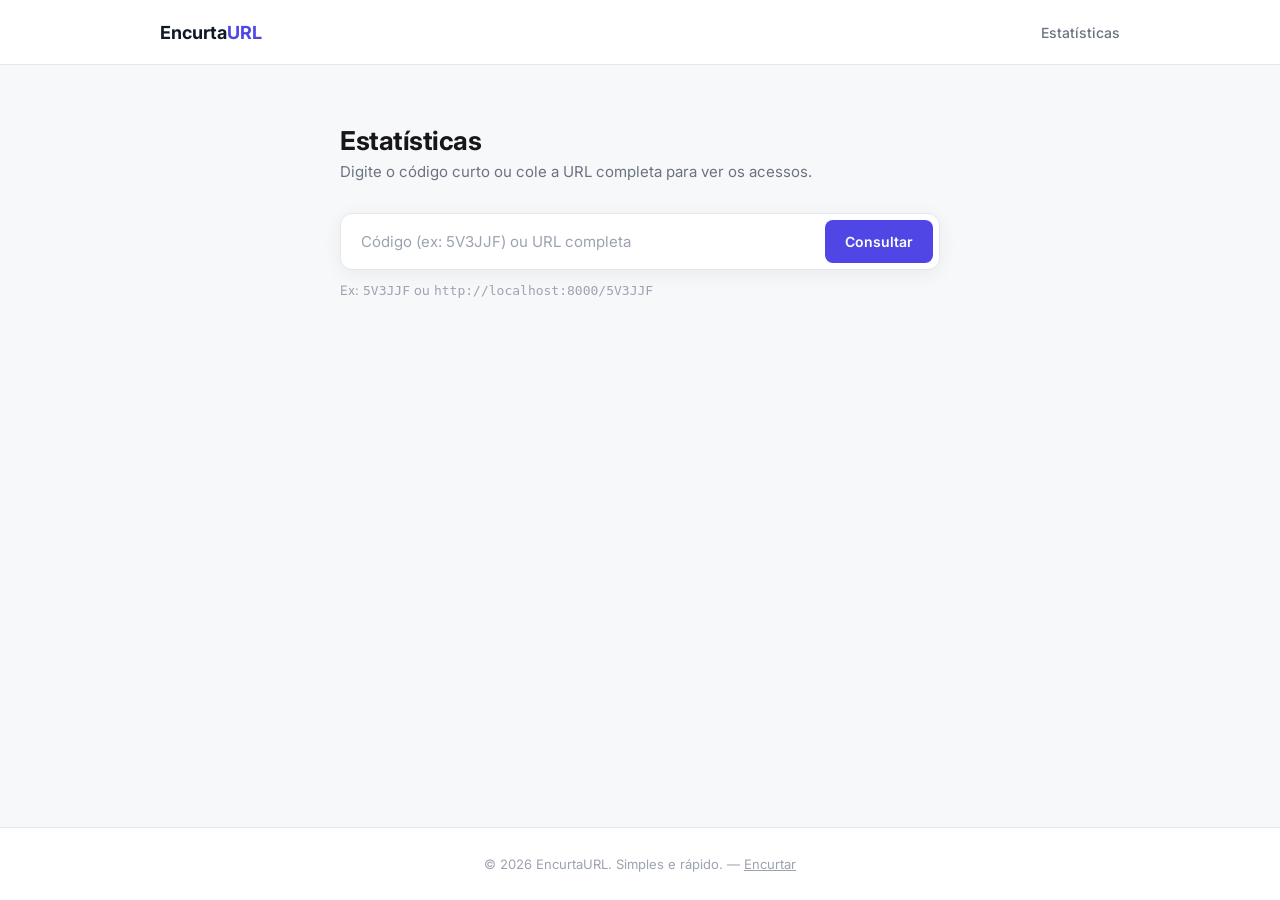
<file: frontend/admin.html>
<!DOCTYPE html>
<html lang="pt-BR">

<head>
    <meta charset="UTF-8">
    <meta name="viewport" content="width=device-width, initial-scale=1.0">
    <title>EncurtaURL — Estatísticas</title>
    <meta name="description" content="Consulte as estatísticas de acessos dos seus links encurtados.">
    <link rel="preconnect" href="https://fonts.googleapis.com">
    <link rel="preconnect" href="https://fonts.gstatic.com" crossorigin>
    <link href="https://fonts.googleapis.com/css2?family=Inter:wght@400;500;600;700&display=swap" rel="stylesheet">

    <style>
        * {
            margin: 0;
            padding: 0;
            box-sizing: border-box;
        }

        body {
            font-family: "Inter", Arial, Helvetica, sans-serif;
            background: #f7f8fa;
            color: #171717;
            min-height: 100vh;
            display: flex;
            flex-direction: column;
            -webkit-font-smoothing: antialiased;
        }

        header {
            width: 100%;
            border-bottom: 1px solid #e5e7eb;
            background: #ffffff;
        }

        nav {
            max-width: 1000px;
            margin: 0 auto;
            height: 64px;
            display: flex;
            align-items: center;
            justify-content: space-between;
            padding: 0 20px;
        }

        .logo {
            font-size: 18px;
            font-weight: 700;
            color: #111827;
            text-decoration: none;
        }

        .logo span {
            color: #4f46e5;
        }

        .nav-link {
            text-decoration: none;
            color: #6b7280;
            font-size: 14px;
            font-weight: 500;
            transition: color 0.15s;
        }

        .nav-link:hover {
            color: #111827;
        }

        main {
            flex: 1;
            max-width: 640px;
            width: 100%;
            margin: 0 auto;
            padding: 60px 20px;
        }

        h1 {
            font-size: 26px;
            font-weight: 700;
            letter-spacing: -0.5px;
            margin-bottom: 6px;
        }

        .subtitle {
            color: #6b7280;
            font-size: 15px;
            margin-bottom: 32px;
        }

        /* Formulário de busca */
        .search-form {
            display: flex;
            gap: 8px;
            background: #ffffff;
            padding: 6px;
            border: 1px solid #e5e7eb;
            border-radius: 12px;
            box-shadow: 0 4px 20px rgba(0, 0, 0, 0.06);
            margin-bottom: 12px;
        }

        .search-form input {
            flex: 1;
            min-width: 0;
            border: none;
            outline: none;
            padding: 12px 14px;
            font-size: 15px;
            font-family: inherit;
            color: #111827;
            background: transparent;
        }

        .search-form input::placeholder {
            color: #9ca3af;
        }

        .search-form button {
            border: none;
            background: #4f46e5;
            color: #fff;
            padding: 0 20px;
            border-radius: 8px;
            font-size: 14px;
            font-weight: 600;
            font-family: inherit;
            cursor: pointer;
            transition: background 0.15s;
            white-space: nowrap;
            display: flex;
            align-items: center;
            gap: 6px;
        }

        .search-form button:hover:not(:disabled) {
            background: #4338ca;
        }

        .search-form button:disabled {
            opacity: 0.7;
            cursor: not-allowed;
        }

        .spinner {
            display: none;
            width: 14px;
            height: 14px;
            border: 2px solid rgba(255,255,255,0.4);
            border-top-color: #fff;
            border-radius: 50%;
            animation: spin 0.7s linear infinite;
        }

        @keyframes spin { to { transform: rotate(360deg); } }

        /* Erro */
        .error-msg {
            display: none;
            margin-bottom: 16px;
            padding: 11px 14px;
            background: #fef2f2;
            border: 1px solid #fecaca;
            border-radius: 8px;
            color: #b91c1c;
            font-size: 14px;
        }

        /* Painel de resultado */
        .stats-panel {
            display: none;
            background: #ffffff;
            border: 1px solid #e5e7eb;
            border-radius: 12px;
            overflow: hidden;
            margin-top: 4px;
        }

        .panel-header {
            padding: 16px 20px;
            border-bottom: 1px solid #f3f4f6;
        }

        .panel-code {
            font-size: 13px;
            color: #6b7280;
            margin-bottom: 4px;
        }

        .panel-url {
            font-size: 14px;
            color: #374151;
            word-break: break-all;
        }

        .panel-url a {
            color: #4f46e5;
            text-decoration: none;
        }

        .panel-url a:hover {
            text-decoration: underline;
        }

        .stats-grid {
            display: grid;
            grid-template-columns: 1fr 1fr;
            border-top: 1px solid #f3f4f6;
        }

        .stat-item {
            padding: 20px;
            text-align: center;
        }

        .stat-item:first-child {
            border-right: 1px solid #f3f4f6;
        }

        .stat-value {
            font-size: 28px;
            font-weight: 700;
            color: #111827;
            line-height: 1;
            margin-bottom: 6px;
        }

        .stat-label {
            font-size: 12px;
            color: #9ca3af;
            font-weight: 500;
            text-transform: uppercase;
            letter-spacing: 0.04em;
        }

        .stat-sub {
            font-size: 12px;
            color: #6b7280;
            margin-top: 4px;
        }

        /* Dica */
        .hint {
            font-size: 13px;
            color: #9ca3af;
            margin-top: 10px;
        }

        /* Footer */
        footer {
            text-align: center;
            padding: 28px 20px;
            color: #9ca3af;
            font-size: 13px;
            border-top: 1px solid #e5e7eb;
            background: #fff;
        }

        @media (max-width: 600px) {
            main { padding-top: 40px; }
            h1 { font-size: 22px; }
            .search-form { flex-direction: column; }
            .search-form button { height: 46px; justify-content: center; }
            .stats-grid { grid-template-columns: 1fr; }
            .stat-item:first-child { border-right: none; border-bottom: 1px solid #f3f4f6; }
        }
    </style>
</head>

<body>

    <header>
        <nav>
            <a href="/" class="logo">Encurta<span>URL</span></a>
            <a href="/admin" class="nav-link" aria-current="page">Estatísticas</a>
        </nav>
    </header>

    <main>
        <h1>Estatísticas</h1>
        <p class="subtitle">Digite o código curto ou cole a URL completa para ver os acessos.</p>

        <div class="search-form">
            <input
                type="text"
                id="code-input"
                placeholder="Código (ex: 5V3JJF) ou URL completa"
                autocomplete="off"
            >
            <button type="button" id="search-btn" onclick="handleSearch()">
                <span class="spinner" id="spinner"></span>
                <span id="btn-text">Consultar</span>
            </button>
        </div>

        <div class="error-msg" id="error-msg"></div>

        <div class="stats-panel" id="stats-panel">
            <div class="panel-header">
                <div class="panel-code" id="panel-code"></div>
                <div class="panel-url" id="panel-url"></div>
            </div>
            <div class="stats-grid">
                <div class="stat-item">
                    <div class="stat-value" id="stat-clicks">0</div>
                    <div class="stat-label">Total de Cliques</div>
                </div>
                <div class="stat-item">
                    <div class="stat-value" id="stat-last" style="font-size: 15px; line-height: 1.4;">—</div>
                    <div class="stat-label">Último Clique</div>
                    <div class="stat-sub" id="stat-last-sub"></div>
                </div>
            </div>
        </div>

        <p class="hint" id="hint">Ex: <code>5V3JJF</code> ou <code>http://localhost:8000/5V3JJF</code></p>
    </main>

    <footer>
        © 2026 EncurtaURL. Simples e rápido. &mdash; <a href="/" style="color: #9ca3af;">Encurtar</a>
    </footer>

    <script>
        async function handleSearch() {
            const input = document.getElementById('code-input');
            const btn = document.getElementById('search-btn');
            const spinner = document.getElementById('spinner');
            const btnText = document.getElementById('btn-text');
            const errorEl = document.getElementById('error-msg');
            const panel = document.getElementById('stats-panel');

            let val = input.value.trim();
            if (!val) return;

            // Extrai o código da URL caso o usuário cole a URL inteira
            const match = val.match(/([a-zA-Z0-9]{4,12})\/?$/);
            const code = match ? match[1] : val;

            errorEl.style.display = 'none';
            panel.style.display = 'none';
            document.getElementById('hint').style.display = 'none';

            btn.disabled = true;
            spinner.style.display = 'inline-block';
            btnText.textContent = 'Consultando...';

            try {
                // Busca stats e info em paralelo
                const [statsRes, infoRes] = await Promise.all([
                    fetch(`/urls/${encodeURIComponent(code)}/stats`),
                    fetch(`/urls/${encodeURIComponent(code)}`),
                ]);

                if (!statsRes.ok) {
                    const msg = statsRes.status === 404
                        ? `Código "${code}" não encontrado.`
                        : 'Erro ao consultar estatísticas.';
                    errorEl.textContent = msg;
                    errorEl.style.display = 'block';
                    return;
                }

                const stats = await statsRes.json();
                const info = infoRes.ok ? await infoRes.json() : null;

                // Cabeçalho do painel
                document.getElementById('panel-code').textContent = `Código: ${stats.short_code}`;
                const urlDiv = document.getElementById('panel-url');
                if (info) {
                    urlDiv.innerHTML = `Destino: <a href="${info.original_url}" target="_blank" rel="noopener noreferrer">${info.original_url}</a>`;
                } else {
                    urlDiv.textContent = '';
                }

                // Cliques
                document.getElementById('stat-clicks').textContent = stats.total_clicks;

                // Último clique
                if (stats.last_click) {
                    const d = new Date(stats.last_click);
                    document.getElementById('stat-last').textContent =
                        d.toLocaleDateString('pt-BR', { day: '2-digit', month: '2-digit', year: 'numeric' });
                    document.getElementById('stat-last-sub').textContent =
                        d.toLocaleTimeString('pt-BR', { hour: '2-digit', minute: '2-digit' });
                } else {
                    document.getElementById('stat-last').textContent = '—';
                    document.getElementById('stat-last-sub').textContent = 'sem acessos ainda';
                }

                panel.style.display = 'block';
            } catch (e) {
                errorEl.textContent = 'Erro de conexão com o servidor.';
                errorEl.style.display = 'block';
            } finally {
                btn.disabled = false;
                spinner.style.display = 'none';
                btnText.textContent = 'Consultar';
            }
        }

        document.getElementById('code-input').addEventListener('keydown', function(e) {
            if (e.key === 'Enter') handleSearch();
        });

        // Pré-preenche o input se vier com ?code=XXX na URL
        const params = new URLSearchParams(location.search);
        if (params.has('code')) {
            document.getElementById('code-input').value = params.get('code');
            handleSearch();
        }
    </script>

</body>
</html>
</file>
